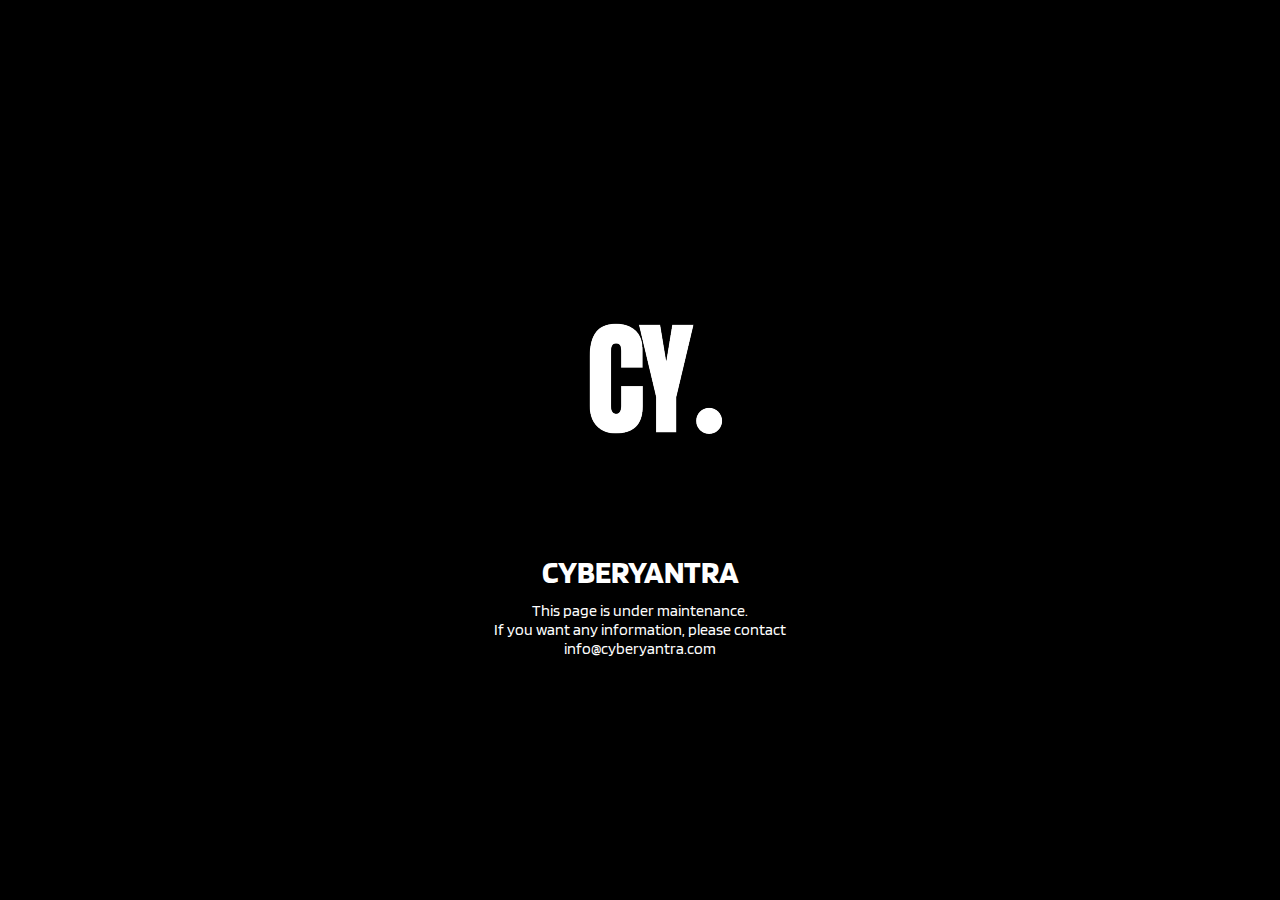
<file: index.html>
<!DOCTYPE html>
<html lang="en">
<head>
    <meta charset="UTF-8">
    <meta name="viewport" content="width=device-width, initial-scale=1.0">
    <title>Cyberyantra</title>
    <style>
        @import url('https://fonts.googleapis.com/css2?family=Blinker:wght@400;700&display=swap');
        
        body {
            background-color: black;
            color: white;
            font-family: 'Blinker', sans-serif;
            display: flex;
            justify-content: center;
            align-items: center;
            height: 100vh;
            margin: 0;
            text-align: center;
        }

        .container {
            text-align: center;
        }

        .logo-placeholder {
            width: 300px; /* Adjust size as needed */
            height: 300px; /* Adjust size as needed */
            margin-bottom: 15px;
            background-color: black; /* Temporary background for visibility */
            display: inline-block;
        }

        h1 {
            margin: 0;
        }

        p {
            margin: 10px 0;
        }
    </style>
</head>
<body>
    <div class="container">
        <img src="cy300.png" alt="Cyberyantra Logo" class="logo-placeholder">

        <h1>CYBERYANTRA</h1>
        <p>This page is under maintenance.<br>If you want any information, please contact<br>info@cyberyantra.com</p>
    </div>
</body>
</html>
</file>
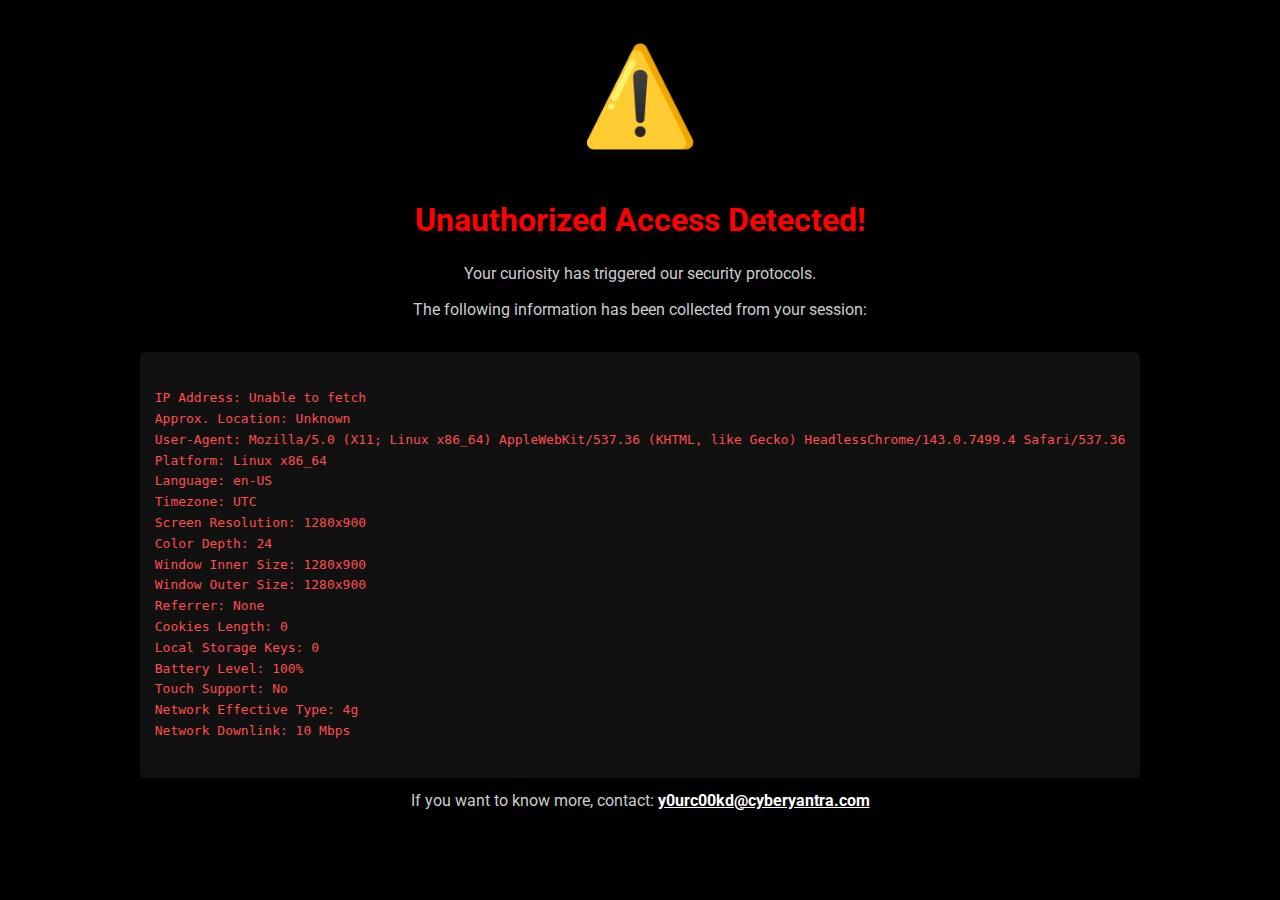
<file: admin.html>
<!DOCTYPE html>
<html lang="en">
  <head>
    <meta charset="UTF-8" />
    <meta name="viewport" content="width=device-width, initial-scale=1.0" />
    <title>⚠️ Unauthorized Access Detected</title>
    <link
      href="https://fonts.googleapis.com/css2?family=Roboto:wght@300;400;700&display=swap"
      rel="stylesheet"
    />
    <style>
      body {
        margin: 0;
        padding: 20px;
        background-color: #000;
        color: #fff;
        font-family: "Roboto", sans-serif;
        line-height: 1.6;
        text-align: center;
        user-select: none; /* Prevent selecting text */
      }
      .warning-sign {
        font-size: 6rem;
        color: red;
        margin-bottom: 20px;
      }
      h1 {
        font-size: 2rem;
        color: red;
        margin-bottom: 15px;
      }
      p {
        font-size: 1rem;
        color: #ccc;
        margin: 10px 0;
      }
      .scary-data {
        color: #ff4d4d;
        font-weight: bold;
      }
      #data {
        margin-top: 20px;
        background-color: #111;
        padding: 15px;
        border-radius: 5px;
        font-family: monospace;
        white-space: pre-wrap;
        color: #ff4d4d;
        text-align: left;
        display: inline-block;
      }
      .email a {
        color: #fff;
        text-decoration: underline;
        font-weight: bold;
      }
    </style>
  </head>
  <body>
    <div class="warning-sign">⚠️</div>
    <h1>Unauthorized Access Detected!</h1>
    <p>Your curiosity has triggered our security protocols.</p>
    <p>The following information has been collected from your session:</p>

    <div id="data">Loading your data...</div>

    <p class="email">
      If you want to know more, contact:
      <a href="mailto:y0urc00kd@cyberyantra.com">y0urc00kd@cyberyantra.com</a>
    </p>

    <script>
      async function getData() {
        const dataDiv = document.getElementById("data");

        const ua = navigator.userAgent;
        const platform = navigator.platform;
        const lang = navigator.language;
        const timezone = Intl.DateTimeFormat().resolvedOptions().timeZone;
        const screenSize = `${window.screen.width}x${window.screen.height}`;
        const colorDepth = window.screen.colorDepth;
        const windowInner = `${window.innerWidth}x${window.innerHeight}`;
        const windowOuter = `${window.outerWidth}x${window.outerHeight}`;
        const referrer = document.referrer || "None";
        const cookiesLength = document.cookie.length;
        const localStorageCount = Object.keys(localStorage).length;
        const battery = navigator.getBattery
          ? await navigator.getBattery()
          : null;
        const batteryLevel = battery
          ? `${battery.level * 100}%`
          : "Unavailable";
        const touchSupport = "ontouchstart" in window ? "Yes" : "No";
        const connection =
          navigator.connection ||
          navigator.mozConnection ||
          navigator.webkitConnection ||
          {};
        const effectiveType = connection.effectiveType || "Unknown";
        const downlink = connection.downlink || "Unknown";

        let ip = "Unable to fetch";
        let location = "Unknown";
        try {
          const res = await fetch("https://api.ipify.org?format=json");
          const ipJson = await res.json();
          ip = ipJson.ip;

          const geoRes = await fetch(`https://ipapi.co/${ip}/json/`);
          const geo = await geoRes.json();
          location = `${geo.city || "Unknown"}, ${geo.region || "Unknown"}, ${
            geo.country_name || "Unknown"
          }`;
        } catch (e) {
          console.error(e);
        }

        dataDiv.textContent = `
IP Address: ${ip}
Approx. Location: ${location}
User-Agent: ${ua}
Platform: ${platform}
Language: ${lang}
Timezone: ${timezone}
Screen Resolution: ${screenSize}
Color Depth: ${colorDepth}
Window Inner Size: ${windowInner}
Window Outer Size: ${windowOuter}
Referrer: ${referrer}
Cookies Length: ${cookiesLength}
Local Storage Keys: ${localStorageCount}
Battery Level: ${batteryLevel}
Touch Support: ${touchSupport}
Network Effective Type: ${effectiveType}
Network Downlink: ${downlink} Mbps
        `;
      }

      getData();

      // Disable right-click
      document.addEventListener("contextmenu", function (e) {
        e.preventDefault();
        alert("Right-click is disabled on this page!");
      });

      // Disable common dev tools keys
      document.addEventListener("keydown", function (e) {
        if (
          e.key === "F12" ||
          (e.ctrlKey &&
            e.shiftKey &&
            ["I", "C", "J"].includes(e.key.toUpperCase())) ||
          (e.ctrlKey && e.key.toUpperCase() === "U")
        ) {
          e.preventDefault();
          alert("Inspecting the page is disabled!");
        }
      });

      // Replace copy text
      document.addEventListener("copy", function (e) {
        e.preventDefault();
        e.clipboardData.setData("text/plain", "aww, cutiepie");
        alert("Content copied? Cute, but we replaced it 😉");
      });
    </script>
  </body>
</html>
</file>
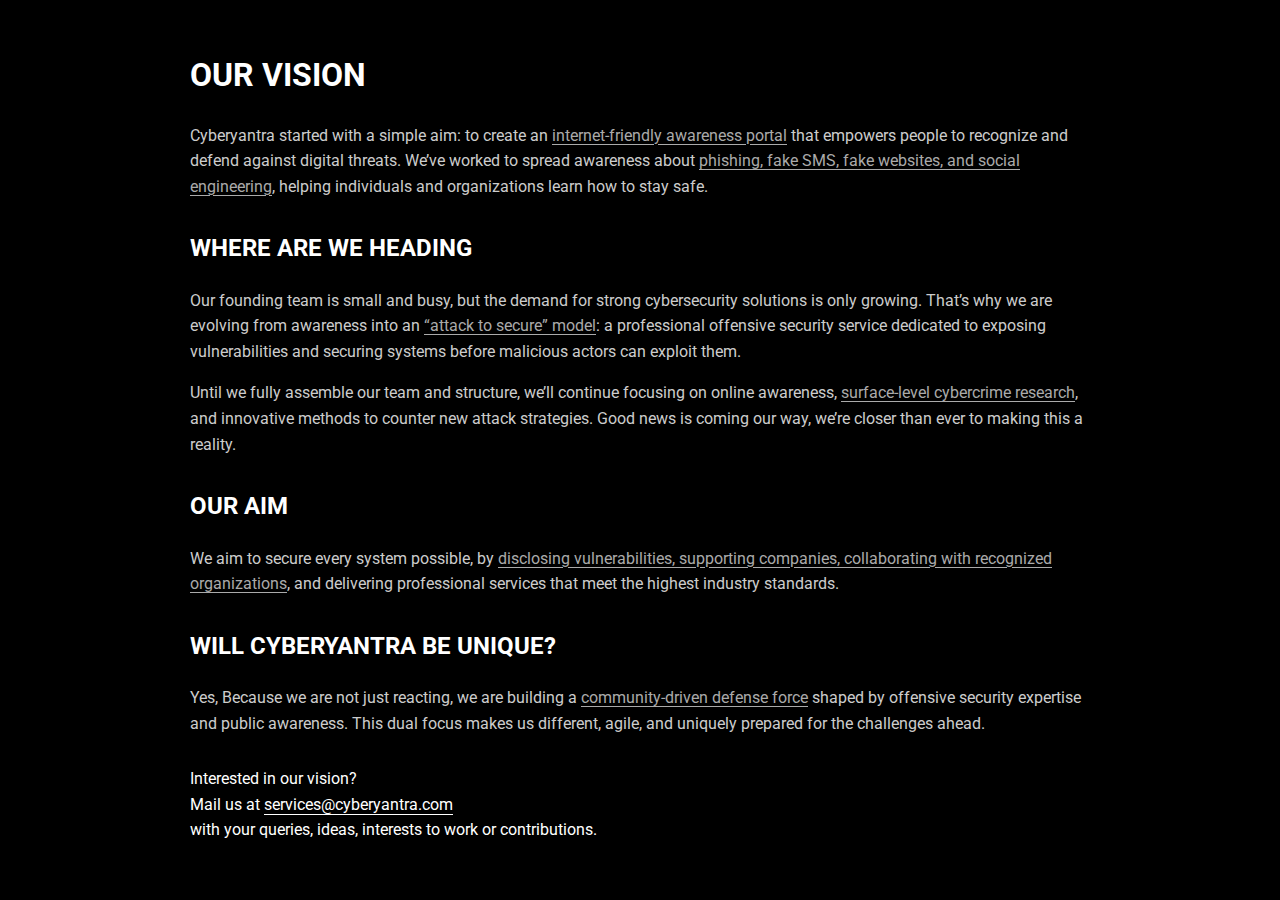
<file: explore.html>
<!DOCTYPE html>
<html lang="en">
  <head>
    <meta charset="UTF-8" />
    <meta name="viewport" content="width=device-width, initial-scale=1.0" />
    <title>Cyberyantra | Explore Our Mission</title>
    <meta
      name="description"
      content="Cyberyantra - An initiative to build cybersecurity awareness, training, and offensive security services."
    />
    <meta
      name="keywords"
      content="cybersecurity, phishing awareness, fake websites, social engineering, cybercrime, penetration testing, ethical hacking"
    />
    <link
      href="https://fonts.googleapis.com/css2?family=Roboto:wght@300;400;700&display=swap"
      rel="stylesheet"
    />
    <style>
      body {
        margin: 0;
        padding: 20px;
        background-color: #000;
        color: #fff;
        font-family: "Roboto", sans-serif;
        line-height: 1.6;
        max-width: 900px;
        margin-left: auto;
        margin-right: auto;
      }
      h1,
      h2 {
        font-weight: 700;
        margin-top: 30px;
      }
      h1 {
        font-size: 2rem;
      }
      h2 {
        font-size: 1.5rem;
      }
      p {
        font-size: 1rem;
        color: #ccc;
      }
      .highlight {
        color: #aaa;
        text-decoration: underline;
        text-decoration-thickness: 1px;
        text-underline-offset: 3px;
      }
      .email {
        margin-top: 30px;
        font-size: 1rem;
      }
      .email a {
        color: #fff;
        text-decoration: none;
        border-bottom: 1px solid #fff;
        transition: opacity 0.3s ease;
      }
      .email a:hover {
        opacity: 0.7;
      }
      @media (max-width: 600px) {
        body {
          padding: 15px;
        }
        h1 {
          font-size: 1.6rem;
        }
        h2 {
          font-size: 1.3rem;
        }
      }
    </style>
  </head>
  <body>
    <h1>OUR VISION</h1>
    <p>
      Cyberyantra started with a simple aim: to create an
      <span class="highlight">internet-friendly awareness portal</span> that
      empowers people to recognize and defend against digital threats. We’ve
      worked to spread awareness about
      <span class="highlight"
        >phishing, fake SMS, fake websites, and social engineering</span
      >, helping individuals and organizations learn how to stay safe.
    </p>
    <h2>WHERE ARE WE HEADING</h2>
    <p>
      Our founding team is small and busy, but the demand for strong
      cybersecurity solutions is only growing. That’s why we are evolving from
      awareness into an <span class="highlight">“attack to secure” model</span>:
      a professional offensive security service dedicated to exposing
      vulnerabilities and securing systems before malicious actors can exploit
      them.
    </p>
    <p>
      Until we fully assemble our team and structure, we’ll continue focusing on
      online awareness,
      <span class="highlight">surface-level cybercrime research</span>, and
      innovative methods to counter new attack strategies. Good news is coming
      our way, we’re closer than ever to making this a reality.
    </p>
    <h2>OUR AIM</h2>
    <p>
      We aim to secure every system possible, by
      <span class="highlight"
        >disclosing vulnerabilities, supporting companies, collaborating with
        recognized organizations</span
      >, and delivering professional services that meet the highest industry
      standards.
    </p>
    <h2>WILL CYBERYANTRA BE UNIQUE?</h2>
    <p>
      Yes, Because we are not just reacting, we are building a
      <span class="highlight">community-driven defense force</span> shaped by
      offensive security expertise and public awareness. This dual focus makes
      us different, agile, and uniquely prepared for the challenges ahead.
    </p>
    <div class="email">
      Interested in our vision?<br />
      Mail us at
      <a href="mailto:services@cyberyantra.com">services@cyberyantra.com</a
      ><br />
      with your queries, ideas, interests to work or contributions.
    </div>
  </body>
</html>
</file>
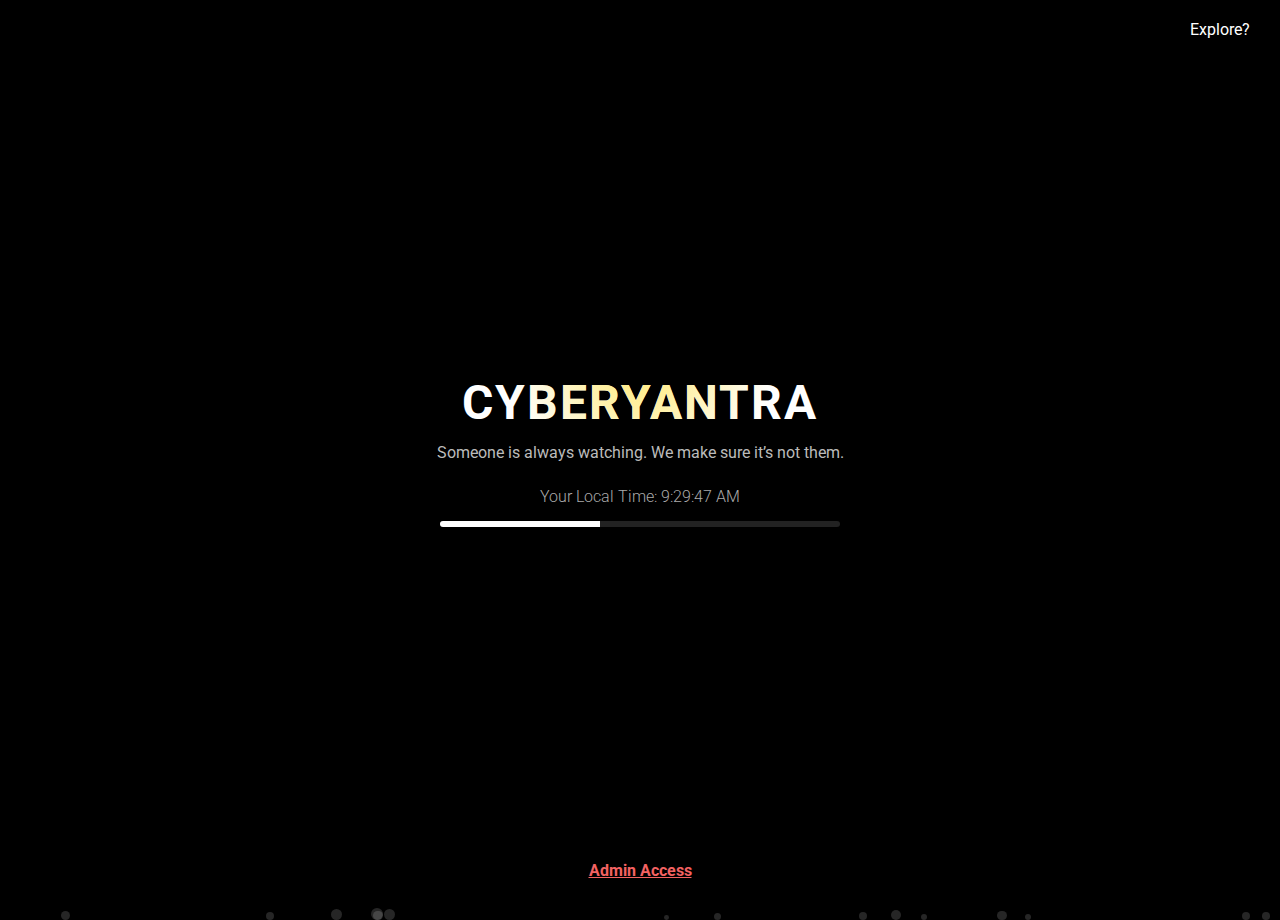
<file: index-old.html>
<!DOCTYPE html>
<html lang="en">
  <head>
    <meta charset="UTF-8" />
    <meta name="viewport" content="width=device-width, initial-scale=1.0" />
    <meta name="msvalidate.01" content="DCBEEBED035CB61AEC98D4E9C9DD7EB0" />
    <title>Cyberyantra | Under Development</title>
    <meta
      name="description"
      content="Cyberyantra - Cybersecurity awareness and offensive security initiative."
    />
    <link
      href="https://fonts.googleapis.com/css2?family=Roboto:wght@300;400;700&display=swap"
      rel="stylesheet"
    />
    <style>
      body {
        margin: 0;
        padding: 0;
        background: #000;
        color: #fff;
        font-family: "Roboto", sans-serif;
        display: flex;
        flex-direction: column;
        justify-content: center;
        align-items: center;
        height: 100vh;
        overflow: hidden;
        text-align: center;
      }

      /* top-right explore link */
      .top-right {
        position: absolute;
        top: 20px;
        right: 30px;
      }

      .top-right a {
        color: #fff;
        text-decoration: none;
        font-weight: 400;
        transition: opacity 0.3s ease;
      }

      .top-right a:hover {
        opacity: 0.6;
      }

      /* central logo */
      .logo {
        font-size: 3rem;
        font-weight: 700;
        letter-spacing: 2px;
        position: relative;
        color: #fff;
      }

      /* subtle yellow light sweep */
      .logo::before {
        content: "CYBERYANTRA";
        position: absolute;
        top: 0;
        left: 0;
        width: 100%;
        height: 100%;
        background: radial-gradient(
          circle at 50% -20%,
          rgba(255, 230, 100, 0.9),
          transparent 70%
        );
        -webkit-background-clip: text;
        -webkit-text-fill-color: transparent;
        animation: torchMove 6s ease-in-out infinite alternate;
      }

      @keyframes torchMove {
        0% {
          background-position: 30% 0%;
        }
        50% {
          background-position: 70% 40%;
        }
        100% {
          background-position: 50% -20%;
        }
      }

      .tagline {
        margin-top: 12px;
        font-size: 1rem;
        color: #bbb;
      }

      /* live local time */
      .local-time {
        margin-top: 25px;
        font-size: 1rem;
        font-weight: 300;
        color: #aaa;
      }

      /* progress bar */
      .progress {
        margin-top: 15px;
        width: 80%;
        max-width: 400px;
        height: 6px;
        background: #222;
        overflow: hidden;
        border-radius: 3px;
      }

      .progress-bar {
        width: 40%;
        height: 100%;
        background: #fff;
        animation: progressMove 2s linear infinite;
      }

      @keyframes progressMove {
        0% {
          margin-left: -40%;
        }
        100% {
          margin-left: 100%;
        }
      }

      /* bubbles */
      .bubble {
        position: absolute;
        bottom: -20px;
        background: rgba(255, 255, 255, 0.15);
        border-radius: 50%;
        animation: rise 8s linear infinite;
      }

      @keyframes rise {
        0% {
          transform: translateY(0) scale(0.5);
          opacity: 0.3;
        }
        50% {
          opacity: 0.6;
        }
        100% {
          transform: translateY(-120vh) scale(1);
          opacity: 0;
        }
      }

      /* bottom warning */
      .bottom-warning {
        position: absolute;
        bottom: 20px;
        width: 100%;
        text-align: center;
        color: #ff4d4d;
        font-weight: bold;
        font-size: 1rem;
        cursor: pointer;
      }

      .bottom-warning a {
        color: #f36262;
        text-decoration: underline;
      }

      /* responsive adjustments */
      @media (max-width: 600px) {
        .logo {
          font-size: 2rem;
        }
        .tagline {
          font-size: 0.9rem;
        }
        .bottom-warning {
          font-size: 0.9rem;
        }
      }
    </style>
  </head>
  <body>
    <div class="top-right">
      <a href="explore.html">Explore?</a>
    </div>

    <div class="logo">CYBERYANTRA</div>
    <div class="tagline">
      Someone is always watching. We make sure it’s not them.
    </div>

    <div class="local-time" id="local-time"></div>

    <div class="progress">
      <div class="progress-bar"></div>
    </div>

    <div class="bottom-warning">
      <a href="admin.html">Admin Access</a>
    </div>

    <script>
      // bubbles generator
      const body = document.body;
      for (let i = 0; i < 15; i++) {
        let bubble = document.createElement("div");
        let size = Math.random() * 8 + 4; // 4–12px
        bubble.classList.add("bubble");
        bubble.style.width = size + "px";
        bubble.style.height = size + "px";
        bubble.style.left = Math.random() * 100 + "vw";
        bubble.style.animationDuration = 6 + Math.random() * 4 + "s";
        bubble.style.animationDelay = Math.random() * 5 + "s";
        body.appendChild(bubble);
      }

      // update local time
      function updateLocalTime() {
        const now = new Date();
        document.getElementById("local-time").textContent =
          "Your Local Time: " + now.toLocaleTimeString();
      }
      setInterval(updateLocalTime, 1000);
      updateLocalTime();
    </script>
  </body>
</html>
</file>
